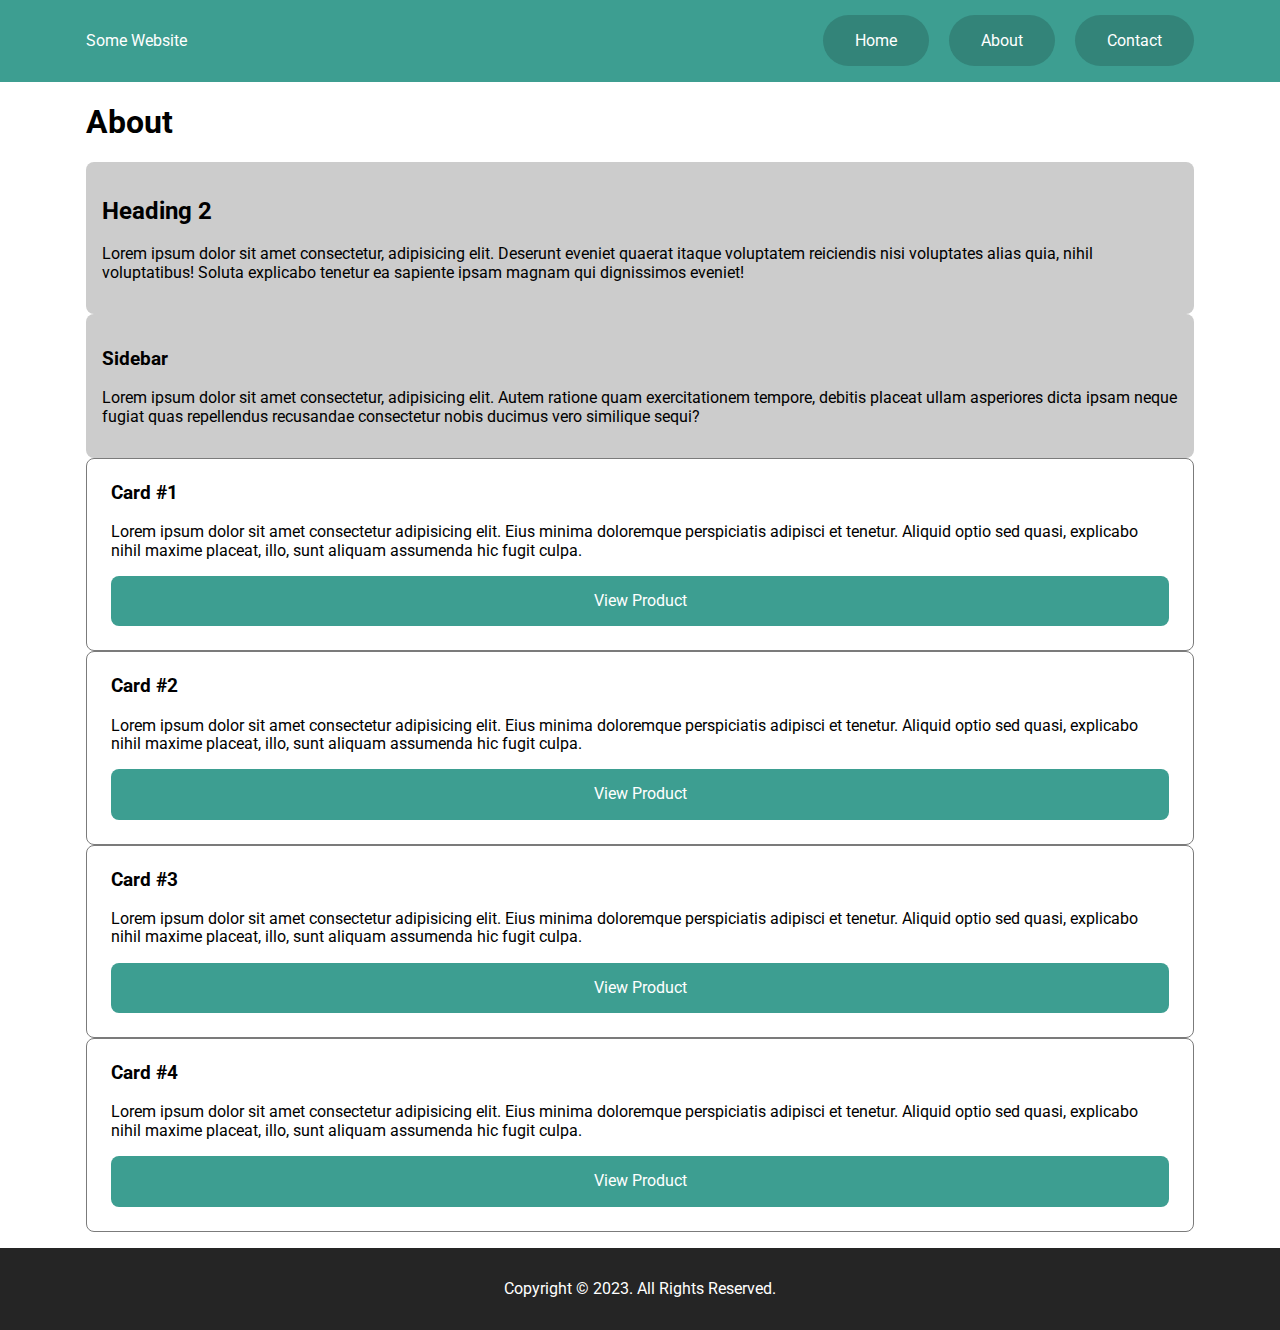
<file: about.html>
<!DOCTYPE html>
<html lang="en">
<head>
    <meta charset="UTF-8">
    <meta http-equiv="X-UA-Compatible" content="IE=edge">
    <meta name="viewport" content="width=device-width, initial-scale=1.0">
    <title>Mobile Optimization Fun</title>
    <link rel="stylesheet" href="css/normalize.css" />
    <link rel="preconnect" href="https://fonts.googleapis.com">
    <link rel="preconnect" href="https://fonts.gstatic.com" crossorigin>
    <link href="https://fonts.googleapis.com/css2?family=Roboto&display=swap" rel="stylesheet">
    <link rel="stylesheet" href="css/utilities.css" />
    <link rel="stylesheet" href="css/styles.css" />
</head>
<body id="about">
    <header>
        <div class="container">
            <p>Some Website</p>
            <nav class="open">
                <!-- close icon here -->
                <ul>
                    <li><a href="index.html">Home</a></li>
                    <li><a href="about.html">About</a></li>
                    <li><a href="contact.html">Contact</a></li>
                </ul>
            </nav>
            <!-- hamburger icon here-->
        </div>
    </header>
    <main class="container">
        <h1>About</h1>
        <section class="content-card">
            <h2>Heading 2</h2>
            <p>Lorem ipsum dolor sit amet consectetur, adipisicing elit. Deserunt eveniet quaerat itaque voluptatem reiciendis nisi voluptates alias quia, nihil voluptatibus! Soluta explicabo tenetur ea sapiente ipsam magnam qui dignissimos eveniet!</p>
        </section>

        <aside class="content-card">
            <h3>Sidebar</h3>
            <p>Lorem ipsum dolor sit amet consectetur, adipisicing elit. Autem ratione quam exercitationem tempore, debitis placeat ullam asperiores dicta ipsam neque fugiat quas repellendus recusandae consectetur nobis ducimus vero similique sequi?</p>
        </aside>

        <div class="card">
            <h3>Card #1</h3>
            <p>Lorem ipsum dolor sit amet consectetur adipisicing elit. Eius minima doloremque perspiciatis adipisci et tenetur. Aliquid optio sed quasi, explicabo nihil maxime placeat, illo, sunt aliquam assumenda hic fugit culpa.</p>
            <a href="#">View Product</a>
        </div>

        <div class="card">
            <h3>Card #2</h3>
            <p>Lorem ipsum dolor sit amet consectetur adipisicing elit. Eius minima doloremque perspiciatis adipisci et tenetur. Aliquid optio sed quasi, explicabo nihil maxime placeat, illo, sunt aliquam assumenda hic fugit culpa.</p>
            <a href="#">View Product</a>
        </div>

        <div class="card">
            <h3>Card #3</h3>
            <p>Lorem ipsum dolor sit amet consectetur adipisicing elit. Eius minima doloremque perspiciatis adipisci et tenetur. Aliquid optio sed quasi, explicabo nihil maxime placeat, illo, sunt aliquam assumenda hic fugit culpa.</p>
            <a href="#">View Product</a>
        </div>

        <div class="card">
            <h3>Card #4</h3>
            <p>Lorem ipsum dolor sit amet consectetur adipisicing elit. Eius minima doloremque perspiciatis adipisci et tenetur. Aliquid optio sed quasi, explicabo nihil maxime placeat, illo, sunt aliquam assumenda hic fugit culpa.</p>
            <a href="#">View Product</a>
        </div>
    </main>
    <footer>
        <div class="container">
            <p>Copyright &copy; 2023. All Rights Reserved.</p>
        </div>
    </footer>
</body>
</html>
</file>
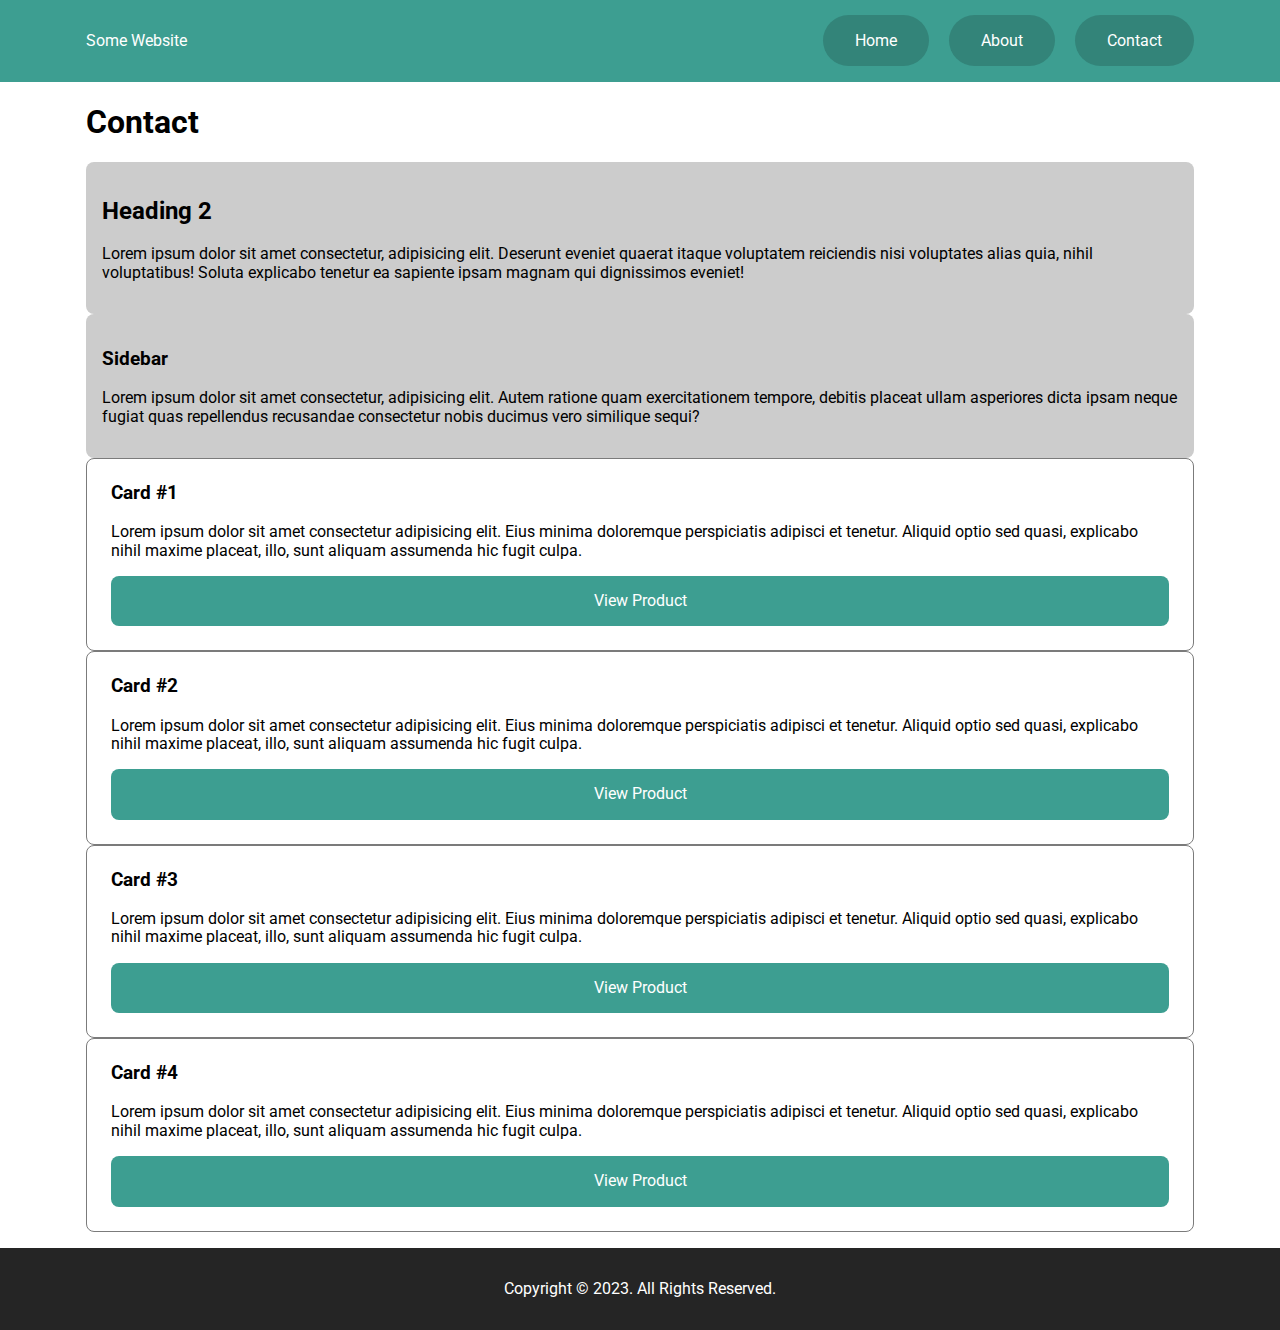
<file: contact.html>
<!DOCTYPE html>
<html lang="en">
<head>
    <meta charset="UTF-8">
    <meta http-equiv="X-UA-Compatible" content="IE=edge">
    <meta name="viewport" content="width=device-width, initial-scale=1.0">
    <title>Mobile Optimization Fun</title>
    <link rel="stylesheet" href="css/normalize.css" />
    <link rel="preconnect" href="https://fonts.googleapis.com">
    <link rel="preconnect" href="https://fonts.gstatic.com" crossorigin>
    <link href="https://fonts.googleapis.com/css2?family=Roboto&display=swap" rel="stylesheet">
    <link rel="stylesheet" href="css/utilities.css" />
    <link rel="stylesheet" href="css/styles.css" />
</head>
<body id="about">
    <header>
        <div class="container">
            <p>Some Website</p>
            <nav>
                <!-- close icon here -->
                <ul>
                    <li><a href="index.html">Home</a></li>
                    <li><a href="about.html">About</a></li>
                    <li><a href="contact.html">Contact</a></li>
                </ul>
            </nav>
            <!-- hamburger icon here -->
        </div>
    </header>
    <main class="container">
        <h1>Contact</h1>
        <section class="content-card">
            <h2>Heading 2</h2>
            <p>Lorem ipsum dolor sit amet consectetur, adipisicing elit. Deserunt eveniet quaerat itaque voluptatem reiciendis nisi voluptates alias quia, nihil voluptatibus! Soluta explicabo tenetur ea sapiente ipsam magnam qui dignissimos eveniet!</p>
        </section>

        <aside class="content-card">
            <h3>Sidebar</h3>
            <p>Lorem ipsum dolor sit amet consectetur, adipisicing elit. Autem ratione quam exercitationem tempore, debitis placeat ullam asperiores dicta ipsam neque fugiat quas repellendus recusandae consectetur nobis ducimus vero similique sequi?</p>
        </aside>

        <div class="card">
            <h3>Card #1</h3>
            <p>Lorem ipsum dolor sit amet consectetur adipisicing elit. Eius minima doloremque perspiciatis adipisci et tenetur. Aliquid optio sed quasi, explicabo nihil maxime placeat, illo, sunt aliquam assumenda hic fugit culpa.</p>
            <a href="#">View Product</a>
        </div>

        <div class="card">
            <h3>Card #2</h3>
            <p>Lorem ipsum dolor sit amet consectetur adipisicing elit. Eius minima doloremque perspiciatis adipisci et tenetur. Aliquid optio sed quasi, explicabo nihil maxime placeat, illo, sunt aliquam assumenda hic fugit culpa.</p>
            <a href="#">View Product</a>
        </div>

        <div class="card">
            <h3>Card #3</h3>
            <p>Lorem ipsum dolor sit amet consectetur adipisicing elit. Eius minima doloremque perspiciatis adipisci et tenetur. Aliquid optio sed quasi, explicabo nihil maxime placeat, illo, sunt aliquam assumenda hic fugit culpa.</p>
            <a href="#">View Product</a>
        </div>

        <div class="card">
            <h3>Card #4</h3>
            <p>Lorem ipsum dolor sit amet consectetur adipisicing elit. Eius minima doloremque perspiciatis adipisci et tenetur. Aliquid optio sed quasi, explicabo nihil maxime placeat, illo, sunt aliquam assumenda hic fugit culpa.</p>
            <a href="#">View Product</a>
        </div>
    </main>
    <footer>
        <div class="container">
            <p>Copyright &copy; 2023. All Rights Reserved.</p>
        </div>
    </footer>
</body>
</html>
</file>
<file: css/utilities.css>
.container {
    max-width: 1140px;
    margin: 0 auto;
    padding: 0 1rem;
}

.card {
    background: #fff;
    border: 1px solid rgb(123, 123, 123);
    border-radius: .5rem;
    padding: 1.5rem;
}

.card > h1,
.card > h2,
.card > h3,
.card > h4,
.card > h5,
.card > h6 {
    margin-top: 0;
}

.card a {
    background: #3D9E91;
    color: #fff;
    padding: 1rem;
    border-radius: .5rem;
    display: block;
    text-decoration: none;
    text-align: center;
}

.content-card {
    background: #ccc;
    border-radius: .5rem;
    padding: 1rem;
}

.span-col-2 {
    grid-column: span 2;
}

.span-col-3 {
    grid-column: span 3;
}

.img-fluid {
    width: 100%;
    height: auto;
}
</file>
<file: css/styles.css>
/* MISC
--------------------------------------------------------- */
* {
    box-sizing: border-box;
    font-family: 'Roboto', sans-serif;
}

body {
    background: #fff;
}

/* HEADER
--------------------------------------------------------- */
header {
    background: #3D9E91;
    padding: 1rem;
    color: #fff;
    margin-bottom: 1rem;
}

header .container {
    display: flex;
    flex-direction: row;
    align-items: center;
    justify-content: space-between;
}

/* NAVIGATION
--------------------------------------------------------- */
nav ul {
    list-style: none;
    padding: 0;
}

nav ul li {
    display: inline-block;
    margin-right: 1rem;
}

nav li:last-child {
    margin-right: 0;
}


nav li a {
    color: #fff;
    padding: 1rem 2rem;
    background: #338479;
    border-radius: 100px;
    text-decoration: none;
}

/* MAIN
--------------------------------------------------------- */


/* FOOTER
--------------------------------------------------------- */
footer {
    background: #252525;
    color: #fff;
    padding: 1rem;
    text-align: center;
    margin-top: 1rem;
}
</file>
